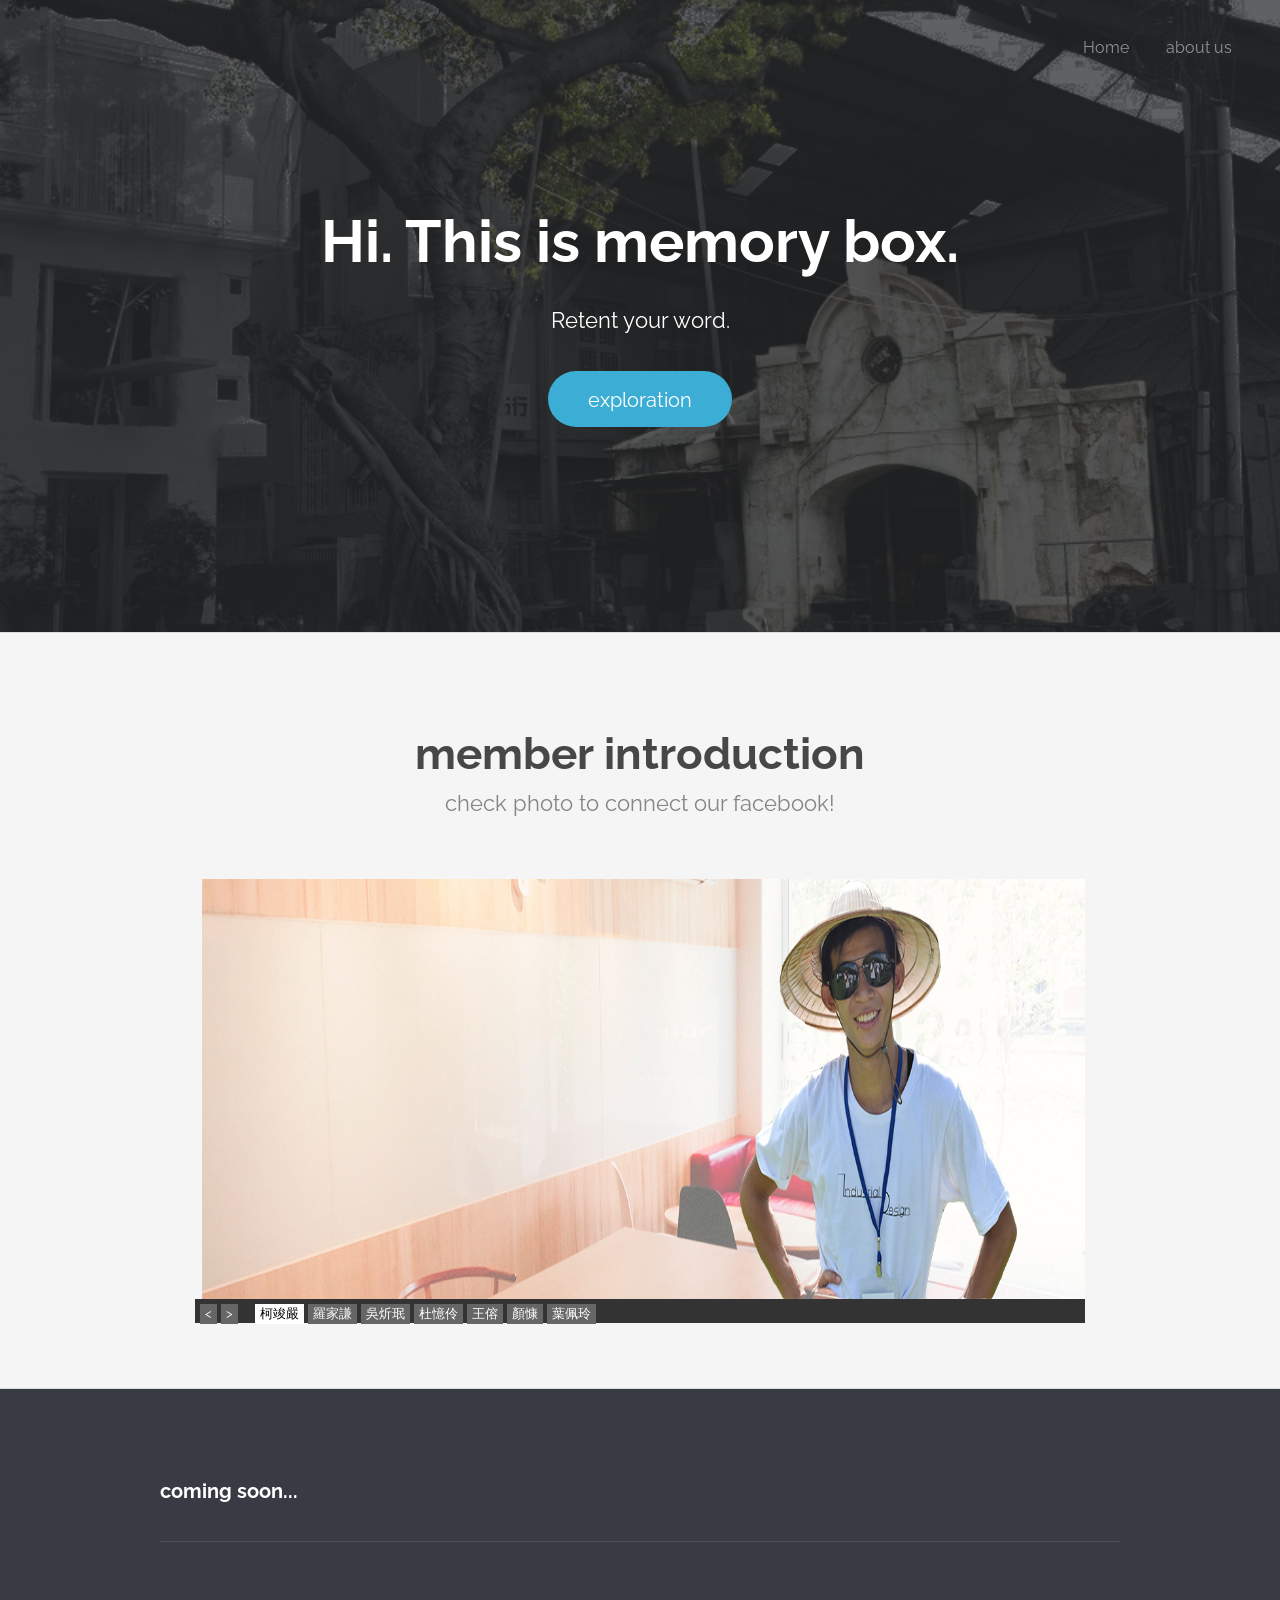
<file: index.html>
<!DOCTYPE html>
<html lang="en">
	<head>
		<meta charset="UTF-8">
		<title>memory box</title>
		<meta http-equiv="content-type" content="text/html; charset=utf-8" />
		<script src="js/jquery.min.js"></script>
		<script src="js/skel.min.js"></script>
		<script src="js/skel-layers.min.js"></script>
		<script src="js/init.js"></script>
		<noscript>
			<link rel="stylesheet" href="css/skel.css" />
			<link rel="stylesheet" href="css/style.css" />
			<link rel="stylesheet" href="css/style-xlarge.css" />
		</noscript>
<style type="text/css">
	ul, li {
		padding: 0;
		margin: 0;
		list-style: none;
	}
	#abgne-block-20110317 {
		width: 890px;	/* 圖片的寬 */
		height: 450px;	/* 圖片的高 + 30 */
		border: 0px solid #ddd;
		margin: 0px auto;
	}
	.abgne-player {
		width: 890px;	/* 圖片的寬 */
		height: 420px;	/* 圖片的高 */
		position: relative;
		overflow: hidden;
	}
	.abgne-player ul.abgne-list {
		position: absolute;
		width: 9999px;
		height: 100%;
	}
	.abgne-player ul.abgne-list li {
		float: left;
		width: 890px;	/* 圖片的寬 */
		height: 100%;
	}
	.abgne-player ul.abgne-list img{
		width: 100%;
		height: 100%;
		border: 0;
	}
	.abgne-control {
		height: 24px;
		padding: 3px;
		color: #fff;
		font-size: 13px;
		background: #333;
	}
	.abgne-control ul {
		float: left;
	}
	.abgne-control ul li {
		float: left;
		padding: 0 5px;
		line-height: 20px;
		margin: 2px;
		background: #666;
		cursor: pointer;
	}
	.abgne-control ul.numbers {
		margin-left: 13px;
	}
	.abgne-control ul li.current {
		background: #fff;
		color:#000;
	}
	.abgne-control ul li.hover {
		background: #fff;
		color:#000;
	}
	.abgne-down ul.abgne-list{

	}
</style>
<script type="text/javascript">
	$(function(){
		// 先取得必要的元素並用 jQuery 包裝
		// 再來取得 $block 的高度及設定動畫時間
		var $block = $('#abgne-block-20110317'),
			$slides = $block.find('ul.abgne-list'),
			_width = $block.width(),
			$li = $slides.find('li'),
			$control = $block.find('.abgne-control'),
			_animateSpeed = 600;
		
		// 設定 $slides 的寬(為了不讓 li 往下擠)
		$slides.css('width', ($li.length + 1) * _width);
		// 產生 li 選項
		var _str = '';
		for(var i=0, j=$li.length;i<j;i++){
			// 每一個 li 都有自己的 className = playerControl_號碼
			switch(i){
				case 0:
				_str += '<li class="abgne-player-control_' + (i+1)+ '">' + "柯竣嚴" + '</li>';
				break;
				case 1:
				_str += '<li class="abgne-player-control_' + (i+1)+ '">' + "羅家謙" + '</li>';
			    break;
				case 2:
			    _str += '<li class="abgne-player-control_' + (i+1)+ '">' + "吳炘珉" + '</li>';
			    break;
			    case 3:
			    _str += '<li class="abgne-player-control_' + (i+1)+ '">' + "杜憶伶" + '</li>';
			    break;
			    case 4:
			    _str += '<li class="abgne-player-control_' + (i+1)+ '">' + "王傛" + '</li>';
			    break;
			    case 5:
			    _str += '<li class="abgne-player-control_' + (i+1)+ '">' + "顏慷" + '</li>';
			    break;
			    case 6:
			    _str += '<li class="abgne-player-control_' + (i+1)+ '">' + "葉佩玲" + '</li>';
			    break;

			}
			

		}

		// 產生 ul 並把 li 選項加到其中
		var $number = $('<ul class="numbers"></ul>').html(_str).appendTo($control), 
			$numberLi = $number.find('li');

		// 並幫 .numbers li 加上 click 事件
		$numberLi.click(function(){
			var $this = $(this);
			$this.addClass('current').siblings('.current').removeClass('current');
			// 移動位置到相對應的號碼
			$slides.stop().animate({
				left: _width * $this.index() * -1
			}, _animateSpeed);
			
			return false;
		}).eq(0).click();
		
		// 幫 .arrows li 加上 click 事件
		$control.find('ul.arrows li').click(function(){
			var _index = $numberLi.filter('.current').index();
			$numberLi.eq((this.className.indexOf('next')>-1?_index+1:_index-1+$numberLi.length)%$numberLi.length).click();

			return false;
		});
		
		// 當滑鼠移到 $control li 上時, 加上 .hover 效果
		// 反之則移除
		$control.find('li').hover(function(){
			$(this).addClass('hover');
		}, function(){
			$(this).removeClass('hover');
		});
	});
</script>
	</head>


	<body class="landing">

		<!-- Header -->
			<header id="header">				
				<nav id="nav">
					<ul>
						<li><a href="index.html">Home</a></li>
						<li><a href="#aboutus">about us</a></li>
					</ul>
				</nav>
			</header>
		<!-- Banner -->
			<section id="banner">
				<h2>Hi. This is memory box.</h2>
				<p>Retent your word.</p>
				<ul class="actions">
					<li>
						<a href="#aboutus" class="button big">exploration</a>
					</li>
				</ul>
			</section>
		<!-- One -->
		<a name="aboutus"></a>
			<section id="one" class="wrapper style1 special">
				<div class="container">
					<header class="major">
						<a name="aboutus"></a>
						<h2>member introduction</h2>
						<p>check photo to connect our facebook!</p>
					</header>
					<div id="abgne-block-20110317">
						<div class="abgne-player">
							<ul class="abgne-list">
 								<li><a target="_blank" href="https://www.facebook.com/profile.php?id=100000715768722&fref=pb_other"><img src="images/img01.png"></a></li>
								<li><a target="_blank" href="https://www.facebook.com/victorlo1997?fref=pb_other"><img src="images/img02.png"></a></li>
								<li><a target="_blank" href="https://www.facebook.com/profile.php?id=100004006674836&fref=pb_other"><img src="images/img03.png"></a></li>
								<li><a target="_blank" href="https://www.facebook.com/profile.php?id=100000914004586&fref=pb_other"><img src="images/img04.jpg"></a></li>
								<li><a target="_blank" href="https://www.facebook.com/profile.php?id=100002935394808&fref=pb_other"><img src="images/img05.jpg"></a></li>
								<li><a target="_blank" href="https://www.facebook.com/kang.yen.7?fref=pb_other"><img src="images/img06.jpg"></a></li>
								<li><a target="_blank" href="https://www.facebook.com/profile.php?id=618267945&fref=pb_other"><img src="images/img07.jpg"></a></li>
						   	</ul>
						</div>
						<div class="abgne-control">
							<ul class="arrows"> 
					     		<li class="prev">&lt;</li> 
					     		<li class="next">&gt;</li> 
					   		</ul>
					   	</div>
					</div>
				</div>
			</section>
		<!-- Footer -->
			<footer id="footer">
				<div class="container">
					<section class="links">
						<div class="row">
							<section class="3u 6u(medium) 12u$(small)">
								<h3>coming soon...</h3>
							</section>
						</div>
					</section>
				</div>
			</footer>

	</body>
</html>
</file>
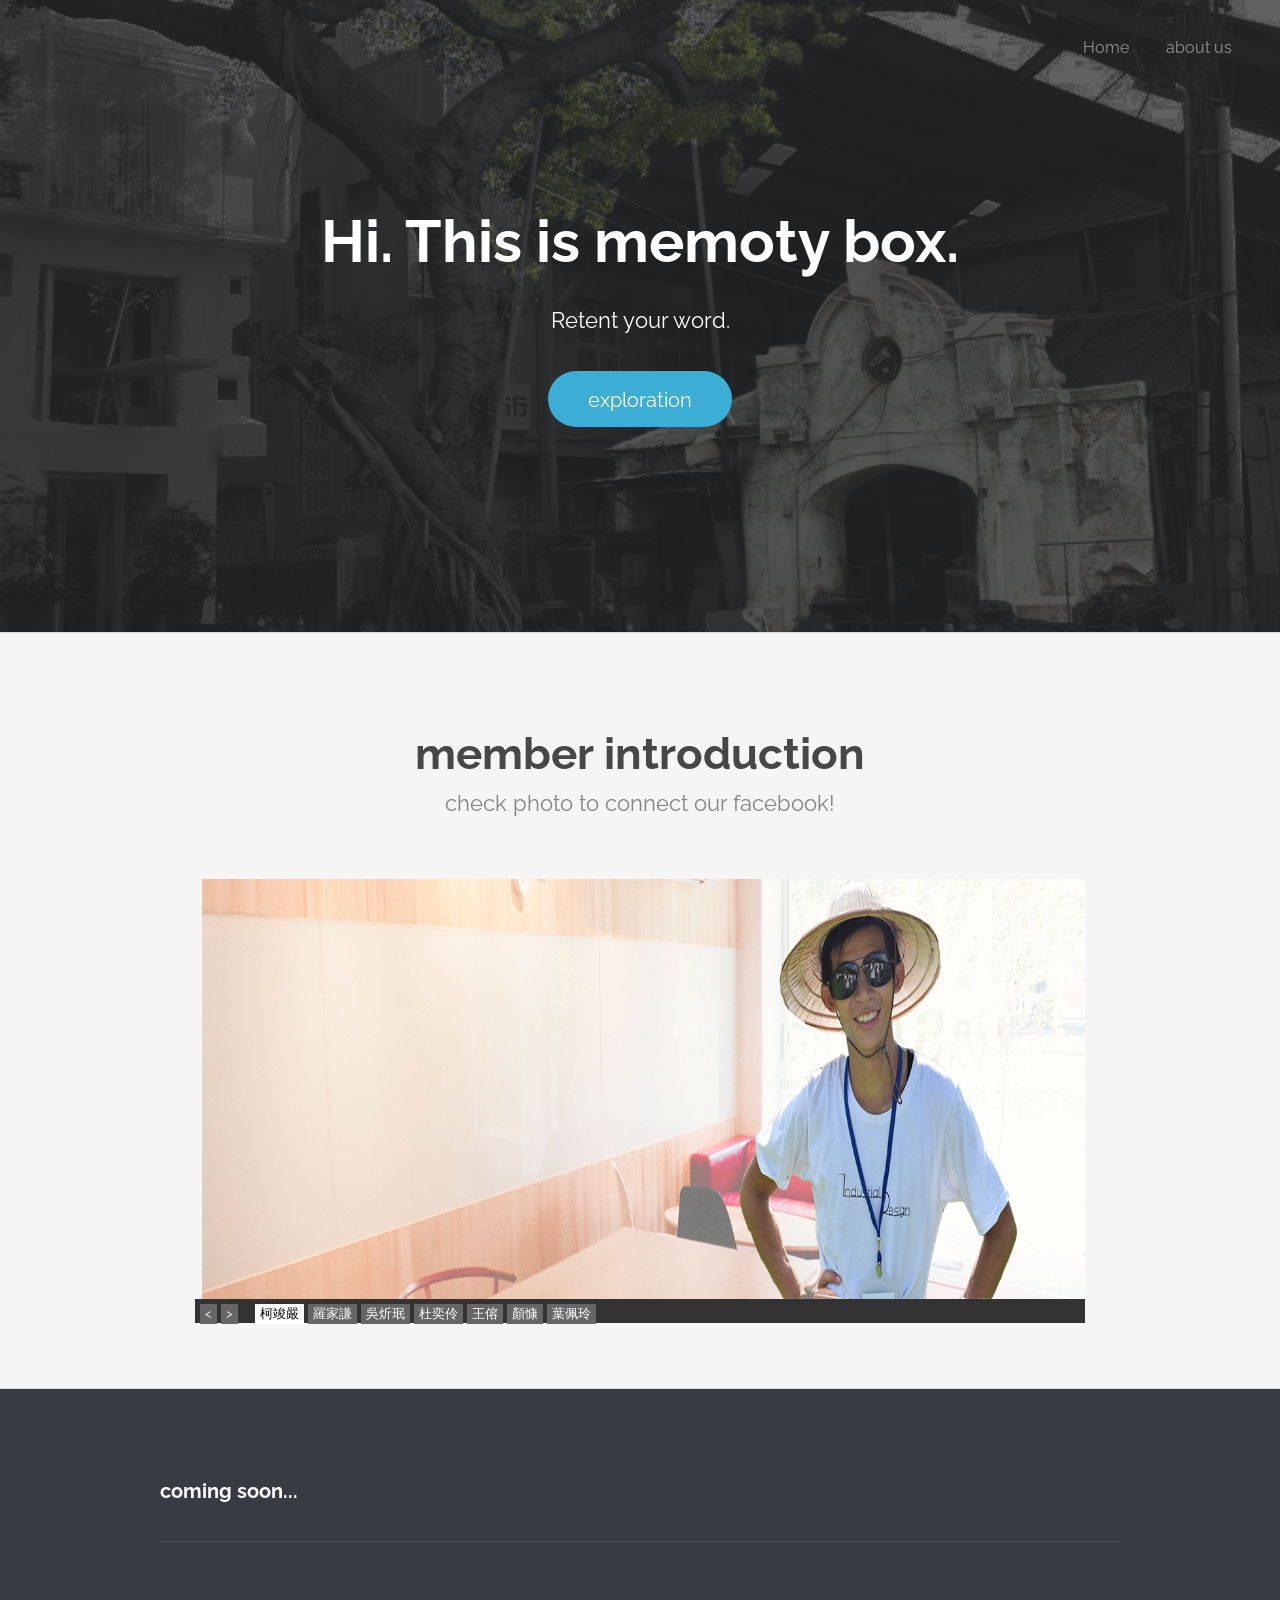
<file: index2.html>
<!DOCTYPE html>
<html lang="en">
	<head>
		<meta charset="UTF-8">
		<title>memory box</title>
		<meta http-equiv="content-type" content="text/html; charset=utf-8" />
		<script src="js/jquery.min.js"></script>
		<script src="js/skel.min.js"></script>
		<script src="js/skel-layers.min.js"></script>
		<script src="js/init.js"></script>
		<noscript>
			<link rel="stylesheet" href="css/skel.css" />
			<link rel="stylesheet" href="css/style.css" />
			<link rel="stylesheet" href="css/style-xlarge.css" />
		</noscript>
<style type="text/css">
	ul, li {
		padding: 0;
		margin: 0;
		list-style: none;
	}
	#abgne-block-20110317 {
		width: 890px;	/* 圖片的寬 */
		height: 450px;	/* 圖片的高 + 30 */
		border: 0px solid #ddd;
		margin: 0px auto;
	}
	.abgne-player {
		width: 890px;	/* 圖片的寬 */
		height: 420px;	/* 圖片的高 */
		position: relative;
		overflow: hidden;
	}
	.abgne-player ul.abgne-list {
		position: absolute;
		width: 9999px;
		height: 100%;
	}
	.abgne-player ul.abgne-list li {
		float: left;
		width: 890px;	/* 圖片的寬 */
		height: 100%;
	}
	.abgne-player ul.abgne-list img{
		width: 100%;
		height: 100%;
		border: 0;
	}
	.abgne-control {
		height: 24px;
		padding: 3px;
		color: #fff;
		font-size: 13px;
		background: #333;
	}
	.abgne-control ul {
		float: left;
	}
	.abgne-control ul li {
		float: left;
		padding: 0 5px;
		line-height: 20px;
		margin: 2px;
		background: #666;
		cursor: pointer;
	}
	.abgne-control ul.numbers {
		margin-left: 13px;
	}
	.abgne-control ul li.current {
		background: #fff;
		color:#000;
	}
	.abgne-control ul li.hover {
		background: #fff;
		color:#000;
	}
	.abgne-down ul.abgne-list{

	}
</style>
<script type="text/javascript">
	$(function(){
		// 先取得必要的元素並用 jQuery 包裝
		// 再來取得 $block 的高度及設定動畫時間
		var $block = $('#abgne-block-20110317'),
			$slides = $block.find('ul.abgne-list'),
			_width = $block.width(),
			$li = $slides.find('li'),
			$control = $block.find('.abgne-control'),
			_animateSpeed = 600;
		
		// 設定 $slides 的寬(為了不讓 li 往下擠)
		$slides.css('width', ($li.length + 1) * _width);
		// 產生 li 選項
		var _str = '';
		for(var i=0, j=$li.length;i<j;i++){
			// 每一個 li 都有自己的 className = playerControl_號碼
			switch(i){
				case 0:
				_str += '<li class="abgne-player-control_' + (i+1)+ '">' + "柯竣嚴" + '</li>';
				break;
				case 1:
				_str += '<li class="abgne-player-control_' + (i+1)+ '">' + "羅家謙" + '</li>';
			    break;
				case 2:
			    _str += '<li class="abgne-player-control_' + (i+1)+ '">' + "吳炘珉" + '</li>';
			    break;
			    case 3:
			    _str += '<li class="abgne-player-control_' + (i+1)+ '">' + "杜奕伶" + '</li>';
			    break;
			    case 4:
			    _str += '<li class="abgne-player-control_' + (i+1)+ '">' + "王傛" + '</li>';
			    break;
			    case 5:
			    _str += '<li class="abgne-player-control_' + (i+1)+ '">' + "顏慷" + '</li>';
			    break;
			    case 6:
			    _str += '<li class="abgne-player-control_' + (i+1)+ '">' + "葉佩玲" + '</li>';
			    break;

			}
			

		}

		// 產生 ul 並把 li 選項加到其中
		var $number = $('<ul class="numbers"></ul>').html(_str).appendTo($control), 
			$numberLi = $number.find('li');

		// 並幫 .numbers li 加上 click 事件
		$numberLi.click(function(){
			var $this = $(this);
			$this.addClass('current').siblings('.current').removeClass('current');
			// 移動位置到相對應的號碼
			$slides.stop().animate({
				left: _width * $this.index() * -1
			}, _animateSpeed);
			
			return false;
		}).eq(0).click();
		
		// 幫 .arrows li 加上 click 事件
		$control.find('ul.arrows li').click(function(){
			var _index = $numberLi.filter('.current').index();
			$numberLi.eq((this.className.indexOf('next')>-1?_index+1:_index-1+$numberLi.length)%$numberLi.length).click();

			return false;
		});
		
		// 當滑鼠移到 $control li 上時, 加上 .hover 效果
		// 反之則移除
		$control.find('li').hover(function(){
			$(this).addClass('hover');
		}, function(){
			$(this).removeClass('hover');
		});
	});
</script>
	</head>


	<body class="landing">

		<!-- Header -->
			<header id="header">				
				<nav id="nav">
					<ul>
						<li><a href="index.html">Home</a></li>
						<li><a href="#aboutus">about us</a></li>
					</ul>
				</nav>
			</header>
		<!-- Banner -->
			<section id="banner">
				<h2>Hi. This is memoty box.</h2>
				<p>Retent your word.</p>
				<ul class="actions">
					<li>
						<a href="#aboutus" class="button big">exploration</a>
					</li>
				</ul>
			</section>
		<!-- One -->
		<a name="aboutus"></a>
			<section id="one" class="wrapper style1 special">
				<div class="container">
					<header class="major">
						<a name="aboutus"></a>
						<h2>member introduction</h2>
						<p>check photo to connect our facebook!</p>
					</header>
					<div id="abgne-block-20110317">
						<div class="abgne-player">
							<ul class="abgne-list">
 								<li><a target="_blank" href="https://www.facebook.com/profile.php?id=100000715768722&fref=pb_other"><img src="images/img01.png"></a></li>
								<li><a target="_blank" href="https://www.facebook.com/victorlo1997?fref=pb_other"><img src="images/img02.png"></a></li>
								<li><a target="_blank" href="https://www.facebook.com/profile.php?id=100004006674836&fref=pb_other"><img src="images/img03.png"></a></li>
								<li><a target="_blank" href="https://www.facebook.com/profile.php?id=100000914004586&fref=pb_other"><img src="images/img04.jpg"></a></li>
								<li><a target="_blank" href="https://www.facebook.com/profile.php?id=100002935394808&fref=pb_other"><img src="images/img05.jpg"></a></li>
								<li><a target="_blank" href="https://www.facebook.com/kang.yen.7?fref=pb_other"><img src="images/img06.jpg"></a></li>
								<li><a target="_blank" href="https://www.facebook.com/profile.php?id=618267945&fref=pb_other"><img src="images/img07.jpg"></a></li>
						   	</ul>
						</div>
						<div class="abgne-control">
							<ul class="arrows"> 
					     		<li class="prev">&lt;</li> 
					     		<li class="next">&gt;</li> 
					   		</ul>
					   	</div>
					</div>
				</div>
			</section>
		<!-- Footer -->
			<footer id="footer">
				<div class="container">
					<section class="links">
						<div class="row">
							<section class="3u 6u(medium) 12u$(small)">
								<h3>coming soon...</h3>
							</section>
						</div>
					</section>
				</div>
			</footer>

	</body>
</html>
</file>
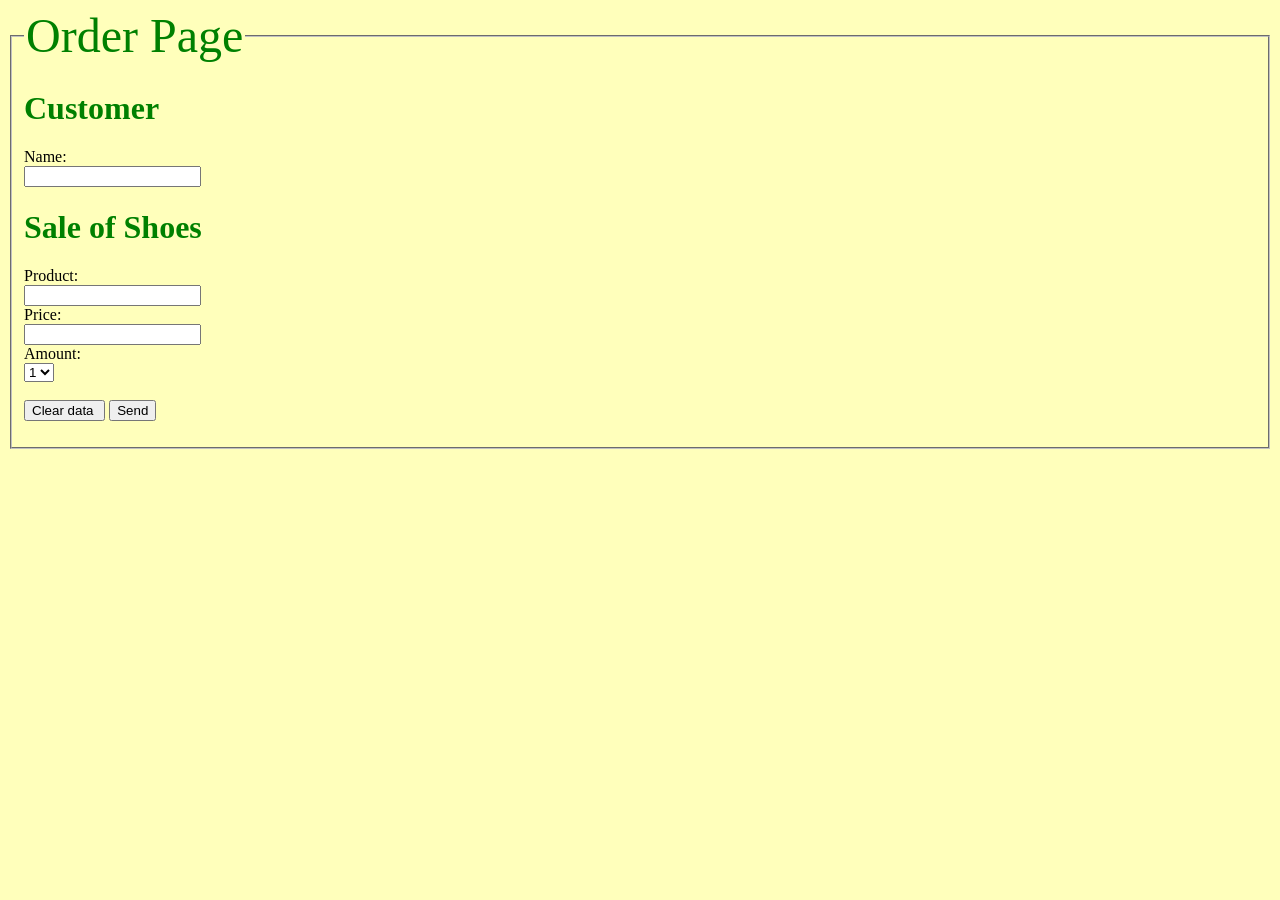
<file: index3.html>
<html>
<head>
<meta http-equiv="Content-Type" content="text/html; charset=big5">
<script>
function checkbooking(){	
    var oXHR = new XMLHttpRequest();
	para= "key1="+document.getElementById("name").value+"&key2="+document.getElementById("product").value+"&key3="+document.getElementById("price").value+"&key4="+document.getElementById("num").value;
	oXHR.open("GET","check.php?"+para,true);
	oXHR.onreadystatechange= function(){
		if(oXHR.readyState==4 &&(oXHR.status==200||oXHR.status==304)){
			var r=document.getElementById("show");
			r.innerHTML=oXHR.responseText;
		}
	}
	oXHR.send();
}
function check(){	

			var r=document.getElementById("show1");
			
			r.innerHTML="thank you!!";
}
</script>
</head>
<body bgcolor="FFFFBB">
<fieldset>
<legend><font color="green" size="10">Order Page</font></legend>

<H1><font color="green">Customer</font></H1>
<form >

  Name: 
  <br> <input type="text" id="name"><br>
  <H1><font color="green">Sale of Shoes</font></H1>
  Product: <br>
  <input input type="text" id="product"><br>
  Price:<br>
  <input input type="text" id="price"><br>
  Amount:<br>
  <select id="num">
       <option value="1">1</option>
       <option value="2">2</option>
       <option value="3">3</option>
	   <option value="4">4</option>
	   <option value="5">5</option>
  </select><br><br>
  <input type="reset" value="Clear data ">
  <input type="button" value="Send" onclick="checkbooking()">

</fieldset>
</form>
<div id="show"></div>
<div id="show1"></div>
</body>
</html>
</file>
<file: css/skel.css>
/* Resets (http://meyerweb.com/eric/tools/css/reset/ | v2.0 | 20110126 | License: none (public domain)) */

	html,body,div,span,applet,object,iframe,h1,h2,h3,h4,h5,h6,p,blockquote,pre,a,abbr,acronym,address,big,cite,code,del,dfn,em,img,ins,kbd,q,s,samp,small,strike,strong,sub,sup,tt,var,b,u,i,center,dl,dt,dd,ol,ul,li,fieldset,form,label,legend,table,caption,tbody,tfoot,thead,tr,th,td,article,aside,canvas,details,embed,figure,figcaption,footer,header,hgroup,menu,nav,output,ruby,section,summary,time,mark,audio,video{margin:0;padding:0;border:0;font-size:100%;font:inherit;vertical-align:baseline;}article,aside,details,figcaption,figure,footer,header,hgroup,menu,nav,section{display:block;}body{line-height:1;}ol,ul{list-style:none;}blockquote,q{quotes:none;}blockquote:before,blockquote:after,q:before,q:after{content:'';content:none;}table{border-collapse:collapse;border-spacing:0;}body{-webkit-text-size-adjust:none}

/* Box Model */

	*, *:before, *:after {
		-moz-box-sizing: border-box;
		-webkit-box-sizing: border-box;
		box-sizing: border-box;
	}

/* Container */

	.container {
		margin-left: auto;
		margin-right: auto;

		/* width: (containers) */
		width: 1200px;
	}

	/* Modifiers */

		/* 125% */
			.container.\31 25\25 {
				width: 100%;

				/* max-width: (containers * 1.25) */
				max-width: 1500px;

				/* min-width: (containers) */
				min-width: 1200px;
			}

		/* 75% */
			.container.\37 5\25 {

				/* width: (containers * 0.75) */
				width: 900px;

			}

		/* 50% */
			.container.\35 0\25 {

				/* width: (containers * 0.50) */
				width: 600px;

			}

		/* 25% */
			.container.\32 5\25 {

				/* width: (containers * 0.25) */
				width: 300px;

			}

/* Grid */

	.row {
		border-bottom: solid 1px transparent;
	}

	.row > * {
		float: left;
	}

	.row:after, .row:before {
		content: '';
		display: block;
		clear: both;
		height: 0;
	}

	.row.uniform > * > :first-child {
		margin-top: 0;
	}

	.row.uniform > * > :last-child {
		margin-bottom: 0;
	}

	/* Gutters */

		/* Normal */

			.row > * {
				/* padding: (gutters.horizontal) 0 0 (gutters.vertical) */
				padding: 0 0 0 2em;
			}

			.row {
				/* margin: -(gutters.horizontal) 0 -1px -(gutters.vertical) */
				margin: 0 0 -1px -2em;
			}

			.row.uniform > * {
				/* padding: (gutters.vertical) 0 0 (gutters.vertical) */
				padding: 2em 0 0 2em;
			}

			.row.uniform {
				/* margin: -(gutters.vertical) 0 -1px -(gutters.vertical) */
				margin: -2em 0 -1px -2em;
			}

		/* 200% */

			.row.\32 00\25 > * {
				/* padding: (gutters.horizontal) 0 0 (gutters.vertical) */
				padding: 0 0 0 4em;
			}

			.row.\32 00\25 {
				/* margin: -(gutters.horizontal) 0 -1px -(gutters.vertical) */
				margin: 0 0 -1px -4em;
			}

			.row.uniform.\32 00\25 > * {
				/* padding: (gutters.vertical) 0 0 (gutters.vertical) */
				padding: 4em 0 0 4em;
			}

			.row.uniform.\32 00\25 {
				/* margin: -(gutters.vertical) 0 -1px -(gutters.vertical) */
				margin: -4em 0 -1px -4em;
			}

		/* 150% */

			.row.\31 50\25 > * {
				/* padding: (gutters.horizontal) 0 0 (gutters.vertical) */
				padding: 0 0 0 1.5em;
			}

			.row.\31 50\25 {
				/* margin: -(gutters.horizontal) 0 -1px -(gutters.vertical) */
				margin: 0 0 -1px -1.5em;
			}

			.row.uniform.\31 50\25 > * {
				/* padding: (gutters.vertical) 0 0 (gutters.vertical) */
				padding: 1.5em 0 0 1.5em;
			}

			.row.uniform.\31 50\25 {
				/* margin: -(gutters.vertical) 0 -1px -(gutters.vertical) */
				margin: -1.5em 0 -1px -1.5em;
			}

		/* 50% */

			.row.\35 0\25 > * {
				/* padding: (gutters.horizontal) 0 0 (gutters.vertical) */
				padding: 0 0 0 1em;
			}

			.row.\35 0\25 {
				/* margin: -(gutters.horizontal) 0 -1px -(gutters.vertical) */
				margin: 0 0 -1px -1em;
			}

			.row.uniform.\35 0\25 > * {
				/* padding: (gutters.vertical) 0 0 (gutters.vertical) */
				padding: 1em 0 0 1em;
			}

			.row.uniform.\35 0\25 {
				/* margin: -(gutters.vertical) 0 -1px -(gutters.vertical) */
				margin: -1em 0 -1px -1em;
			}

		/* 25% */

			.row.\32 5\25 > * {
				/* padding: (gutters.horizontal) 0 0 (gutters.vertical) */
				padding: 0 0 0 0.5em;
			}

			.row.\32 5\25 {
				/* margin: -(gutters.horizontal) 0 -1px -(gutters.vertical) */
				margin: 0 0 -1px -0.5em;
			}

			.row.uniform.\32 5\25 > * {
				/* padding: (gutters.vertical) 0 0 (gutters.vertical) */
				padding: 0.5em 0 0 0.5em;
			}

			.row.uniform.\32 5\25 {
				/* margin: -(gutters.vertical) 0 -1px -(gutters.vertical) */
				margin: -0.5em 0 -1px -0.5em;
			}

		/* 0% */

			.row.\30 \25 > * {
				padding: 0;
			}

			.row.\30 \25 {
				margin: 0 0 -1px 0;
			}

	/* Cells */

		.\31 2u, .\31 2u\24 { width: 100%; clear: none; margin-left: 0; }
		.\31 1u, .\31 1u\24 { width: 91.6666666667%; clear: none; margin-left: 0; }
		.\31 0u, .\31 0u\24 { width: 83.3333333333%; clear: none; margin-left: 0; }
		.\39 u, .\39 u\24 { width: 75%; clear: none; margin-left: 0; }
		.\38 u, .\38 u\24 { width: 66.6666666667%; clear: none; margin-left: 0; }
		.\37 u, .\37 u\24 { width: 58.3333333333%; clear: none; margin-left: 0; }
		.\36 u, .\36 u\24 { width: 50%; clear: none; margin-left: 0; }
		.\35 u, .\35 u\24 { width: 41.6666666667%; clear: none; margin-left: 0; }
		.\34 u, .\34 u\24 { width: 33.3333333333%; clear: none; margin-left: 0; }
		.\33 u, .\33 u\24 { width: 25%; clear: none; margin-left: 0; }
		.\32 u, .\32 u\24 { width: 16.6666666667%; clear: none; margin-left: 0; }
		.\31 u, .\31 u\24 { width: 8.3333333333%; clear: none; margin-left: 0; }

		.\31 2u\24 + *,
		.\31 1u\24 + *,
		.\31 0u\24 + *,
		.\39 u\24 + *,
		.\38 u\24 + *,
		.\37 u\24 + *,
		.\36 u\24 + *,
		.\35 u\24 + *,
		.\34 u\24 + *,
		.\33 u\24 + *,
		.\32 u\24 + *,
		.\31 u\24 + * {
			clear: left;
		}

		.\-11u { margin-left: 91.6666666667% }
		.\-10u { margin-left: 83.3333333333% }
		.\-9u { margin-left: 75% }
		.\-8u { margin-left: 66.6666666667% }
		.\-7u { margin-left: 58.3333333333% }
		.\-6u { margin-left: 50% }
		.\-5u { margin-left: 41.6666666667% }
		.\-4u { margin-left: 33.3333333333% }
		.\-3u { margin-left: 25% }
		.\-2u { margin-left: 16.6666666667% }
		.\-1u { margin-left: 8.3333333333% }
</file>
<file: css/style-xlarge.css>
/*
	Transit by TEMPLATED
	templated.co @templatedco
	Released for free under the Creative Commons Attribution 3.0 license (templated.co/license)
*/

/* Basic */

	body, input, select, textarea {
		font-size: 11pt;
	}
</file>
<file: css/style.css>
@charset "UTF-8";
@import url(font-awesome.min.css);
@import url(http://fonts.googleapis.com/css?family=Raleway:700,400);

/*
	Transit by TEMPLATED
	templated.co @templatedco
	Released for free under the Creative Commons Attribution 3.0 license (templated.co/license)
*/

/* Basic */

	body {
		background: #fff;
	}

		body.is-loading *, body.is-loading *:before, body.is-loading *:after {
			-moz-animation: none !important;
			-webkit-animation: none !important;
			-o-animation: none !important;
			-ms-animation: none !important;
			animation: none !important;
			-moz-transition: none !important;
			-webkit-transition: none !important;
			-o-transition: none !important;
			-ms-transition: none !important;
			transition: none !important;
		}

	body, input, select, textarea {
		color: #444;
		font-family: "Raleway", Helvetica, sans-serif;
		font-size: 13pt;
		font-weight: 400;
		line-height: 1.65em;
	}

	a {
		color: #383b43;
		text-decoration: none;
	}

		a:active, a:hover {
			text-decoration: underline;
		}

	strong, b {
		color: #474747;
		font-weight: 700;
	}

	em, i {
		font-style: italic;
	}

	p {
		margin: 0 0 2em 0;
	}

	h1, h2, h3, h4, h5, h6 {
		color: #474747;
		font-weight: 700;
		line-height: 1em;
		margin: 0 0 1em 0;
	}

		h1 a, h2 a, h3 a, h4 a, h5 a, h6 a {
			color: inherit;
			text-decoration: none;
		}

	h2 {
		font-size: 1.75em;
		line-height: 1.5em;
	}

	h3 {
		font-size: 1.35em;
		line-height: 1.5em;
	}

	h4 {
		font-size: 1.1em;
		line-height: 1.5em;
	}

	h5 {
		font-size: 0.9em;
		line-height: 1.5em;
	}

	h6 {
		font-size: 0.7em;
		line-height: 1.5em;
	}

	sub {
		font-size: 0.8em;
		position: relative;
		top: 0.5em;
	}

	sup {
		font-size: 0.8em;
		position: relative;
		top: -0.5em;
	}

	hr {
		border: 0;
		border-bottom: solid 1px rgba(144, 144, 144, 0.25);
		margin: 2em 0;
	}

		hr.major {
			margin: 3em 0;
		}

	blockquote {
		border-left: solid 4px rgba(144, 144, 144, 0.25);
		font-style: italic;
		margin: 0 0 2em 0;
		padding: 0.5em 0 0.5em 2em;
	}

	code {
		background: rgba(144, 144, 144, 0.075);
		border-radius: 4px;
		border: solid 1px rgba(144, 144, 144, 0.25);
		font-family: "Courier New", monospace;
		font-size: 0.9em;
		margin: 0 0.25em;
		padding: 0.25em 0.65em;
	}

	pre {
		-webkit-overflow-scrolling: touch;
		font-family: "Courier New", monospace;
		font-size: 0.9em;
		margin: 0 0 2em 0;
	}

		pre code {
			display: block;
			line-height: 1.75em;
			padding: 1em 1.5em;
			overflow-x: auto;
		}

	.align-left {
		text-align: left;
	}

	.align-center {
		text-align: center;
	}

	.align-right {
		text-align: right;
	}

/* Section/Article */

	section.special, article.special {
		text-align: center;
	}

	header p {
		color: #858585;
		position: relative;
		margin: 0 0 1.5em 0;
	}

	header h2 + p {
		font-size: 1.25em;
		margin-top: -1em;
		line-height: 1.5em;
	}

	header h3 + p {
		font-size: 1.1em;
		margin-top: -0.8em;
		line-height: 1.5em;
	}

	header h4 + p,
	header h5 + p,
	header h6 + p {
		font-size: 0.9em;
		margin-top: -0.6em;
		line-height: 1.5em;
	}

	header.major {
		text-align: center;
		margin-bottom: 4em;
	}

		header.major h2 {
			font-size: 3em;
			margin-bottom: 0.5em;
		}

		header.major p {
			font-size: 1.5em;
		}

/* Form */

	form {
		margin: 0 0 2em 0;
	}

	label {
		color: #474747;
		display: block;
		font-size: 0.9em;
		font-weight: 700;
		margin: 0 0 1em 0;
	}

	input[type="text"],
	input[type="password"],
	input[type="email"],
	select,
	textarea {
		-moz-appearance: none;
		-webkit-appearance: none;
		-o-appearance: none;
		-ms-appearance: none;
		appearance: none;
		background: rgba(144, 144, 144, 0.075);
		border-radius: 4px;
		border: none;
		color: inherit;
		display: block;
		outline: 0;
		padding: 0 1em;
		text-decoration: none;
		width: 100%;
	}

		input[type="text"]:invalid,
		input[type="password"]:invalid,
		input[type="email"]:invalid,
		select:invalid,
		textarea:invalid {
			box-shadow: none;
		}

		input[type="text"]:focus,
		input[type="password"]:focus,
		input[type="email"]:focus,
		select:focus,
		textarea:focus {
			border-color: #383b43;
			box-shadow: 0 0 0 1px #383b43;
		}

	.select-wrapper {
		text-decoration: none;
		display: block;
		position: relative;
	}

		.select-wrapper:before {
			content: "";
			-moz-osx-font-smoothing: grayscale;
			-webkit-font-smoothing: antialiased;
			font-family: FontAwesome;
			font-style: normal;
			font-weight: normal;
			text-transform: none !important;
		}

		.select-wrapper:before {
			color: rgba(144, 144, 144, 0.25);
			display: block;
			height: 2.75em;
			line-height: 2.75em;
			pointer-events: none;
			position: absolute;
			right: 0;
			text-align: center;
			top: 0;
			width: 2.75em;
		}

		.select-wrapper select::-ms-expand {
			display: none;
		}

	input[type="text"],
	input[type="password"],
	input[type="email"],
	select {
		height: 2.75em;
	}

	textarea {
		padding: 0.75em 1em;
	}

	input[type="checkbox"],
	input[type="radio"] {
		-moz-appearance: none;
		-webkit-appearance: none;
		-o-appearance: none;
		-ms-appearance: none;
		appearance: none;
		display: block;
		float: left;
		margin-right: -2em;
		opacity: 0;
		width: 1em;
		z-index: -1;
	}

		input[type="checkbox"] + label,
		input[type="radio"] + label {
			text-decoration: none;
			color: #444;
			cursor: pointer;
			display: inline-block;
			font-size: 1em;
			font-weight: 400;
			padding-left: 2.4em;
			padding-right: 0.75em;
			position: relative;
		}

			input[type="checkbox"] + label:before,
			input[type="radio"] + label:before {
				-moz-osx-font-smoothing: grayscale;
				-webkit-font-smoothing: antialiased;
				font-family: FontAwesome;
				font-style: normal;
				font-weight: normal;
				text-transform: none !important;
			}

			input[type="checkbox"] + label:before,
			input[type="radio"] + label:before {
				background: rgba(144, 144, 144, 0.075);
				border-radius: 4px;
				border: solid 1px rgba(144, 144, 144, 0.25);
				content: '';
				display: inline-block;
				height: 1.65em;
				left: 0;
				line-height: 1.58125em;
				position: absolute;
				text-align: center;
				top: 0;
				width: 1.65em;
			}

		input[type="checkbox"]:checked + label:before,
		input[type="radio"]:checked + label:before {
			background: #3cadd4;
			border-color: #3cadd4;
			color: #ffffff;
			content: '\f00c';
		}

		input[type="checkbox"]:focus + label:before,
		input[type="radio"]:focus + label:before {
			border-color: #383b43;
			box-shadow: 0 0 0 1px #383b43;
		}

	input[type="checkbox"] + label:before {
		border-radius: 4px;
	}

	input[type="radio"] + label:before {
		border-radius: 100%;
	}

	::-webkit-input-placeholder {
		color: #858585 !important;
		opacity: 1.0;
	}

	:-moz-placeholder {
		color: #858585 !important;
		opacity: 1.0;
	}

	::-moz-placeholder {
		color: #858585 !important;
		opacity: 1.0;
	}

	:-ms-input-placeholder {
		color: #858585 !important;
		opacity: 1.0;
	}

	.formerize-placeholder {
		color: #858585 !important;
		opacity: 1.0;
	}

/* Box */

	.box {
		border-radius: 4px;
		border: solid 1px rgba(144, 144, 144, 0.25);
		margin-bottom: 2em;
		padding: 1.5em;
	}

		.box > :last-child,
		.box > :last-child > :last-child,
		.box > :last-child > :last-child > :last-child {
			margin-bottom: 0;
		}

		.box.alt {
			border: 0;
			border-radius: 0;
			padding: 0;
		}

/* Icon */

	.icon {
		text-decoration: none;
		border-bottom: none;
		position: relative;
	}

		.icon:before {
			-moz-osx-font-smoothing: grayscale;
			-webkit-font-smoothing: antialiased;
			font-family: FontAwesome;
			font-style: normal;
			font-weight: normal;
			text-transform: none !important;
		}

		.icon:active, .icon:hover {
			text-decoration: none;
		}

		.icon > .label {
			display: none;
		}

		.icon.rounded {
			background-color: #383b43;
			border-radius: 100%;
			color: #ffffff;
			display: inline-block;
			height: 3.25em;
			line-height: 3.25em;
			text-align: center;
			width: 3.25em;
		}

			.icon.rounded.big {
				font-size: 2.5em;
				margin-bottom: 0.5em;
			}

			.icon.rounded.color1 {
				background-color: #3cadd4;
			}

			.icon.rounded.color2 {
				background-color: #3c61d4;
			}

			.icon.rounded.color3 {
				background-color: #633cd4;
			}

			.icon.rounded.color4 {
				background-color: #af3cd4;
			}

			.icon.rounded.color5 {
				background-color: #d43cad;
			}

			.icon.rounded.color6 {
				background-color: #d43c61;
			}

			.icon.rounded.color7 {
				background-color: #d4633c;
			}

			.icon.rounded.color8 {
				background-color: #d4af3c;
			}

			.icon.rounded.color9 {
				background-color: #add43c;
			}

			.icon.rounded.color10 {
				background-color: #61d43c;
			}

			.icon.rounded.fa-twitter {
				background-color: #2daae4;
			}

			.icon.rounded.fa-facebook {
				background-color: #39599f;
			}

			.icon.rounded.fa-google-plus {
				background-color: #c91e1f;
			}

			.icon.rounded.fa-dribbble {
				background-color: #c4376b;
			}

			.icon.rounded.fa-tumblr, .icon.rounded.fa-linkedin {
				background-color: #31516a;
			}

			.icon.rounded.fa-rss {
				background-color: #f2600b;
			}

/* Image */

	.image {
		border-radius: 4px;
		border: 0;
		display: inline-block;
		position: relative;
	}

		.image img {
			border-radius: 4px;
			display: block;
		}

		.image.left {
			float: left;
			padding: 0 1.5em 1em 0;
			top: 0.25em;
		}

		.image.right {
			float: right;
			padding: 0 0 1em 1.5em;
			top: 0.25em;
		}

		.image.left, .image.right {
			max-width: 40%;
		}

			.image.left img, .image.right img {
				width: 100%;
			}

		.image.fit {
			display: block;
			margin: 0 0 2em 0;
			width: 100%;
		}

			.image.fit img {
				width: 100%;
			}

/* List */

	ol {
		list-style: decimal;
		margin: 0 0 2em 0;
		padding-left: 1.25em;
	}

		ol li {
			padding-left: 0.25em;
		}

	ul {
		list-style: disc;
		margin: 0 0 2em 0;
		padding-left: 1em;
	}

		ul li {
			padding-left: 0.5em;
		}

		ul.alt {
			list-style: none;
			padding-left: 0;
		}

			ul.alt li {
				border-top: solid 1px rgba(144, 144, 144, 0.25);
				padding: 0.5em 0;
			}

				ul.alt li:first-child {
					border-top: 0;
					padding-top: 0;
				}

		ul.unstyled {
			list-style: none;
			padding-left: 0;
		}

			ul.unstyled li {
				padding: 0.4em 0;
			}

		ul.icons {
			cursor: default;
			list-style: none;
			padding-left: 0;
		}

			ul.icons li {
				display: inline-block;
				padding: 0 1em 0 0;
			}

				ul.icons li:last-child {
					padding-right: 0;
				}

				ul.icons li .icon:before {
					font-size: 2em;
				}

		ul.actions {
			cursor: default;
			list-style: none;
			padding-left: 0;
		}

			ul.actions li {
				display: inline-block;
				padding: 0 1em 0 0;
				vertical-align: middle;
			}

				ul.actions li:last-child {
					padding-right: 0;
				}

			ul.actions.small li {
				padding: 0 0.5em 0 0;
			}

			ul.actions.vertical li {
				display: block;
				padding: 1em 0 0 0;
			}

				ul.actions.vertical li:first-child {
					padding-top: 0;
				}

				ul.actions.vertical li > * {
					margin-bottom: 0;
				}

			ul.actions.vertical.small li {
				padding: 0.5em 0 0 0;
			}

				ul.actions.vertical.small li:first-child {
					padding-top: 0;
				}

			ul.actions.fit {
				display: table;
				margin-left: -1em;
				padding: 0;
				table-layout: fixed;
				width: calc(100% + 1em);
			}

				ul.actions.fit li {
					display: table-cell;
					padding: 0 0 0 1em;
				}

					ul.actions.fit li > * {
						margin-bottom: 0;
					}

				ul.actions.fit.small {
					margin-left: -0.5em;
					width: calc(100% + 0.5em);
				}

					ul.actions.fit.small li {
						padding: 0 0 0 0.5em;
					}

	dl {
		margin: 0 0 2em 0;
	}

/* Table */

	.table-wrapper {
		-webkit-overflow-scrolling: touch;
		overflow-x: auto;
	}

	table {
		margin: 0 0 2em 0;
		width: 100%;
	}

		table tbody tr {
			border: solid 1px rgba(144, 144, 144, 0.25);
			border-left: 0;
			border-right: 0;
		}

			table tbody tr:nth-child(2n + 1) {
				background-color: rgba(144, 144, 144, 0.075);
			}

		table td {
			padding: 0.75em 0.75em;
		}

		table th {
			color: #474747;
			font-size: 0.9em;
			font-weight: 700;
			padding: 0 0.75em 0.75em 0.75em;
			text-align: left;
		}

		table thead {
			border-bottom: solid 2px rgba(144, 144, 144, 0.25);
		}

		table tfoot {
			border-top: solid 2px rgba(144, 144, 144, 0.25);
		}

		table.alt {
			border-collapse: separate;
		}

			table.alt tbody tr td {
				border: solid 1px rgba(144, 144, 144, 0.25);
				border-left-width: 0;
				border-top-width: 0;
			}

				table.alt tbody tr td:first-child {
					border-left-width: 1px;
				}

			table.alt tbody tr:first-child td {
				border-top-width: 1px;
			}

			table.alt thead {
				border-bottom: 0;
			}

			table.alt tfoot {
				border-top: 0;
			}

/* Button */

	input[type="submit"],
	input[type="reset"],
	input[type="button"],
	.button {
		-moz-appearance: none;
		-webkit-appearance: none;
		-o-appearance: none;
		-ms-appearance: none;
		appearance: none;
		-moz-transition: background-color 0.2s ease-in-out, color 0.2s ease-in-out;
		-webkit-transition: background-color 0.2s ease-in-out, color 0.2s ease-in-out;
		-o-transition: background-color 0.2s ease-in-out, color 0.2s ease-in-out;
		-ms-transition: background-color 0.2s ease-in-out, color 0.2s ease-in-out;
		transition: background-color 0.2s ease-in-out, color 0.2s ease-in-out;
		background-color: #3cadd4;
		border-radius: 30px;
		border: 0;
		color: #ffffff !important;
		cursor: pointer;
		display: inline-block;
		font-weight: 400;
		height: 2.85em;
		line-height: 2.95em;
		padding: 0 2em;
		text-align: center;
		text-decoration: none;
		white-space: nowrap;
	}

		input[type="submit"]:hover,
		input[type="reset"]:hover,
		input[type="button"]:hover,
		.button:hover {
			background-color: #51b6d9;
			text-decoration: none;
		}

		input[type="submit"]:active,
		input[type="reset"]:active,
		input[type="button"]:active,
		.button:active {
			background-color: #2da2ca;
			text-decoration: none;
		}

		input[type="submit"].icon,
		input[type="reset"].icon,
		input[type="button"].icon,
		.button.icon {
			padding-left: 1.35em;
		}

			input[type="submit"].icon:before,
			input[type="reset"].icon:before,
			input[type="button"].icon:before,
			.button.icon:before {
				margin-right: 0.5em;
			}

		input[type="submit"].fit,
		input[type="reset"].fit,
		input[type="button"].fit,
		.button.fit {
			display: block;
			margin: 0 0 1em 0;
			width: 100%;
		}

		input[type="submit"].small,
		input[type="reset"].small,
		input[type="button"].small,
		.button.small {
			font-size: 0.8em;
		}

		input[type="submit"].big,
		input[type="reset"].big,
		input[type="button"].big,
		.button.big {
			font-size: 1.35em;
		}

		input[type="submit"].alt,
		input[type="reset"].alt,
		input[type="button"].alt,
		.button.alt {
			background-color: transparent;
			box-shadow: inset 0 0 0 2px rgba(144, 144, 144, 0.25);
			color: #474747 !important;
		}

			input[type="submit"].alt:hover,
			input[type="reset"].alt:hover,
			input[type="button"].alt:hover,
			.button.alt:hover {
				background-color: rgba(144, 144, 144, 0.075);
			}

			input[type="submit"].alt:active,
			input[type="reset"].alt:active,
			input[type="button"].alt:active,
			.button.alt:active {
				background-color: rgba(144, 144, 144, 0.2);
			}

			input[type="submit"].alt.icon:before,
			input[type="reset"].alt.icon:before,
			input[type="button"].alt.icon:before,
			.button.alt.icon:before {
				color: #858585;
			}

		input[type="submit"].special,
		input[type="reset"].special,
		input[type="button"].special,
		.button.special {
			background-color: #383b43;
			color: #ffffff !important;
		}

			input[type="submit"].special:hover,
			input[type="reset"].special:hover,
			input[type="button"].special:hover,
			.button.special:hover {
				background-color: #444751;
			}

			input[type="submit"].special:active,
			input[type="reset"].special:active,
			input[type="button"].special:active,
			.button.special:active {
				background-color: #2c2f35;
			}

		input[type="submit"].disabled, input[type="submit"]:disabled,
		input[type="reset"].disabled,
		input[type="reset"]:disabled,
		input[type="button"].disabled,
		input[type="button"]:disabled,
		.button.disabled,
		.button:disabled {
			background-color: #444 !important;
			box-shadow: inset 0 -0.15em 0 0 rgba(0, 0, 0, 0.15);
			color: #fff !important;
			cursor: default;
			opacity: 0.25;
		}

/* Header */

	body.landing #header {
		background-color: transparent;
		left: 0;
		position: absolute;
		top: 0;
	}

		body.landing #header nav a {
			color: rgba(255, 255, 255, 0.5);
		}

	#header {
		background-color: #383b43;
		color: #ffffff;
		cursor: default;
		font-size: 1.1em;
		height: 6em;
		line-height: 6em;
		width: 100%;
		z-index: 10000;
	}

		#header h1 {
			color: #ffffff;
			height: inherit;
			left: 3em;
			line-height: inherit;
			margin: 0;
			padding: 0;
			position: absolute;
		}

			#header h1 a {
				font-size: 1.25em;
			}

		#header nav {
			height: inherit;
			line-height: inherit;
			position: absolute;
			right: 3em;
			vertical-align: middle;
		}

			#header nav > ul {
				list-style: none;
				margin: 0;
				padding-left: 0;
			}

				#header nav > ul > li {
					border-radius: 4px;
					display: inline-block;
					margin-left: 2em;
					padding-left: 0;
				}

					#header nav > ul > li a {
						-moz-transition: color 0.2s ease-in-out;
						-webkit-transition: color 0.2s ease-in-out;
						-o-transition: color 0.2s ease-in-out;
						-ms-transition: color 0.2s ease-in-out;
						transition: color 0.2s ease-in-out;
						color: #cdced0;
						display: inline-block;
						text-decoration: none;
					}

						#header nav > ul > li a:active, #header nav > ul > li a:hover {
							color: #ffffff;
						}

					#header nav > ul > li:first-child {
						margin-left: 0;
					}

					#header nav > ul > li .button {
						background-color: #fff;
						color: #444 !important;
						height: 2.25em;
						line-height: 2.25em;
						margin-bottom: 0;
						padding: 0 1em;
						position: relative;
						top: -0.075em;
						vertical-align: middle;
					}

		#header .container {
			position: relative;
		}

			#header .container h1 {
				left: 0;
			}

			#header .container nav {
				right: 0;
			}

/* Banner */

	#banner {
		background-image: url(../images/dark_tint.png), url(../images/bokeh_car_lights_bg.jpg);
		background-position: center center;
		background-size: cover;
		color: #ffffff;
		padding: 14em 0em 14em;
		text-align: center;
	}

		#banner :last-child {
			margin-bottom: 0;
		}

		#banner h2 {
			color: #ffffff;
			font-size: 4em;
			line-height: 1.25em;
			margin: 0 0 0.5em 0;
			padding: 0;
		}

		#banner p {
			font-size: 1.5em;
			margin-bottom: 1.75em;
		}

/* Wrapper */

	.wrapper {
		padding: 6em 0em 4em;
		/* Style 1 Wrapper */
		/* Style 2 Wrapper */
		/* Style 3 Wrapper */
	}

		.wrapper.style1 {
			background-color: #F5F5F5;
			border-bottom: 1px solid rgba(144, 144, 144, 0.25);
			border-top: 1px solid rgba(144, 144, 144, 0.25);
		}

			.wrapper.style1 .box {
				background-color: #fff;
				padding: 3em 2.5em;
			}

				.wrapper.style1 .box h2, .wrapper.style1 .box h3, .wrapper.style1 .box h4, .wrapper.style1 .box h5, .wrapper.style1 .box h6 {
					color: #858585;
				}

		.wrapper.style2 .profiles {
			border-bottom: 1px solid rgba(144, 144, 144, 0.25);
			border-top: 1px solid rgba(144, 144, 144, 0.25);
			margin-bottom: 4em;
			padding-top: 4em;
		}

		.wrapper.style2 .profile {
			margin-bottom: 2em;
			text-align: left;
		}

			.wrapper.style2 .profile img {
				border-radius: 50%;
				float: left;
				margin-bottom: 1em;
				margin-right: 1em;
			}

			.wrapper.style2 .profile h4 {
				margin-bottom: 0;
				margin-top: 1em;
			}

		.wrapper.style2 footer {
			margin-left: auto;
			margin-right: auto;
			width: 70%;
		}

			.wrapper.style2 footer p {
				margin-bottom: 3em;
			}

		.wrapper.style3 {
			background-color: #3cadd4;
			color: #ffffff;
		}

			.wrapper.style3 h2, .wrapper.style3 h3, .wrapper.style3 p {
				color: #ffffff;
			}

			.wrapper.style3 input[type="text"],
			.wrapper.style3 input[type="password"],
			.wrapper.style3 input[type="email"],
			.wrapper.style3 select,
			.wrapper.style3 textarea {
				background-color: #fff;
				color: #444;
			}

/* Footer */

	#footer {
		background: #383b43;
		padding: 6em 0em 4em;
	}

		#footer h2, #footer h3, #footer h4 {
			color: #ffffff;
		}

		#footer p, #footer a, #footer li {
			color: #cdced0;
		}

		#footer .links {
			border-bottom: 1px solid rgba(144, 144, 144, 0.25);
			margin-bottom: 4em;
			padding-bottom: 1em;
		}

		#footer .copyright {
			margin-top: 0.65em;
			padding: 0;
		}

			#footer .copyright li {
				color: #858585;
				display: inline-block;
				list-style: none;
				margin-left: 0.5em;
				padding-left: 0.5em;
			}

				#footer .copyright li:first-child {
					margin-left: 0;
					padding-left: 0;
				}

			#footer .copyright a {
				color: #858585;
			}

		#footer .icons {
			text-align: right;
		}

		#footer a.icon {
			color: #ffffff;
			font-size: 0.65em;
			height: 4em;
			line-height: 4em;
			width: 4em;
			cursor: pointer;
		}

/* Grid Demo */

	.grid-demo {
		display: block;
		margin: 0 0 2em 0;
	}

		.grid-demo span {
			background: #8d93a0;
			border-radius: 4px;
			color: rgba(0, 0, 0, 0.25);
			display: block;
			font-weight: 700;
			height: 2.75em;
			line-height: 2.75em;
			text-align: center;
		}

		.grid-demo .row.flush > div span {
			border-radius: 0;
		}

		.grid-demo .row.flush > div:first-child span {
			border-radius: 4px 0 0 4px;
		}

		.grid-demo .row.flush > div:last-child span {
			border-radius: 0 4px 4px 0;
		}
</file>
